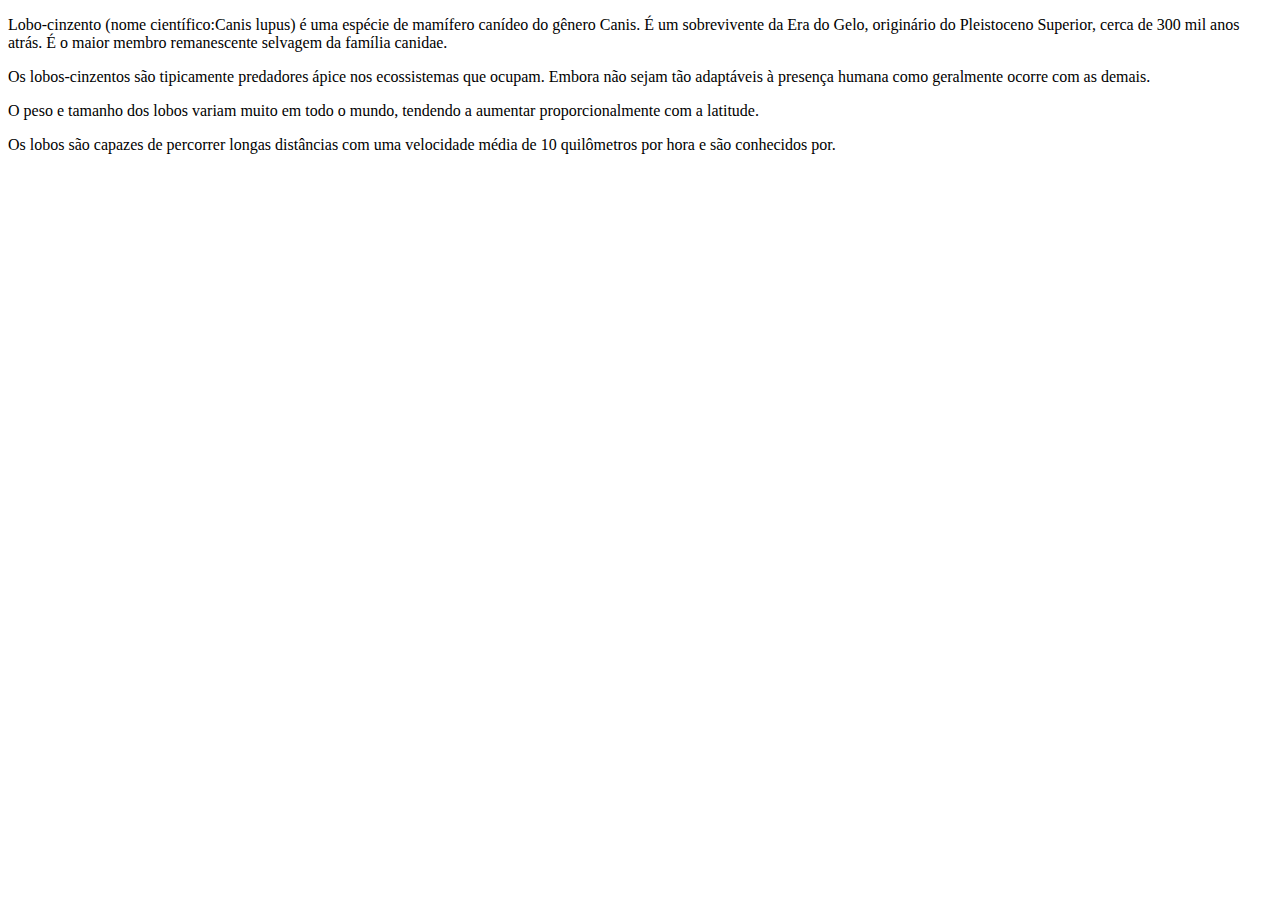
<file: 0301-dom/index.html>
<!DOCTYPE html>
<html lang="pt-br">
<head>
    <meta charset="UTF-8">
    <meta name="viewport" content="width=device-width, initial-scale=1.0">
    <title>Functions</title>
</head>
<body>
    <section>
        <p>Lobo-cinzento (nome científico:Canis lupus) é uma espécie de mamífero canídeo do gênero Canis. É um sobrevivente da Era do Gelo, originário do Pleistoceno Superior, cerca de 300 mil anos atrás. É o maior membro remanescente selvagem da família canidae.</p>
        <p class="ativo">Os lobos-cinzentos são tipicamente predadores ápice nos ecossistemas que ocupam. Embora não sejam tão adaptáveis à presença humana como geralmente ocorre com as demais.</p>
        <p class="ativo">O peso e tamanho dos lobos variam muito em todo o mundo, tendendo a aumentar proporcionalmente com a latitude.</p>
        <p>Os lobos são capazes de percorrer longas distâncias com uma velocidade média de 10 quilômetros por hora e são conhecidos por.</p>
    </section>

    <script src="script.js"></script>
</body>
</html>
</file>
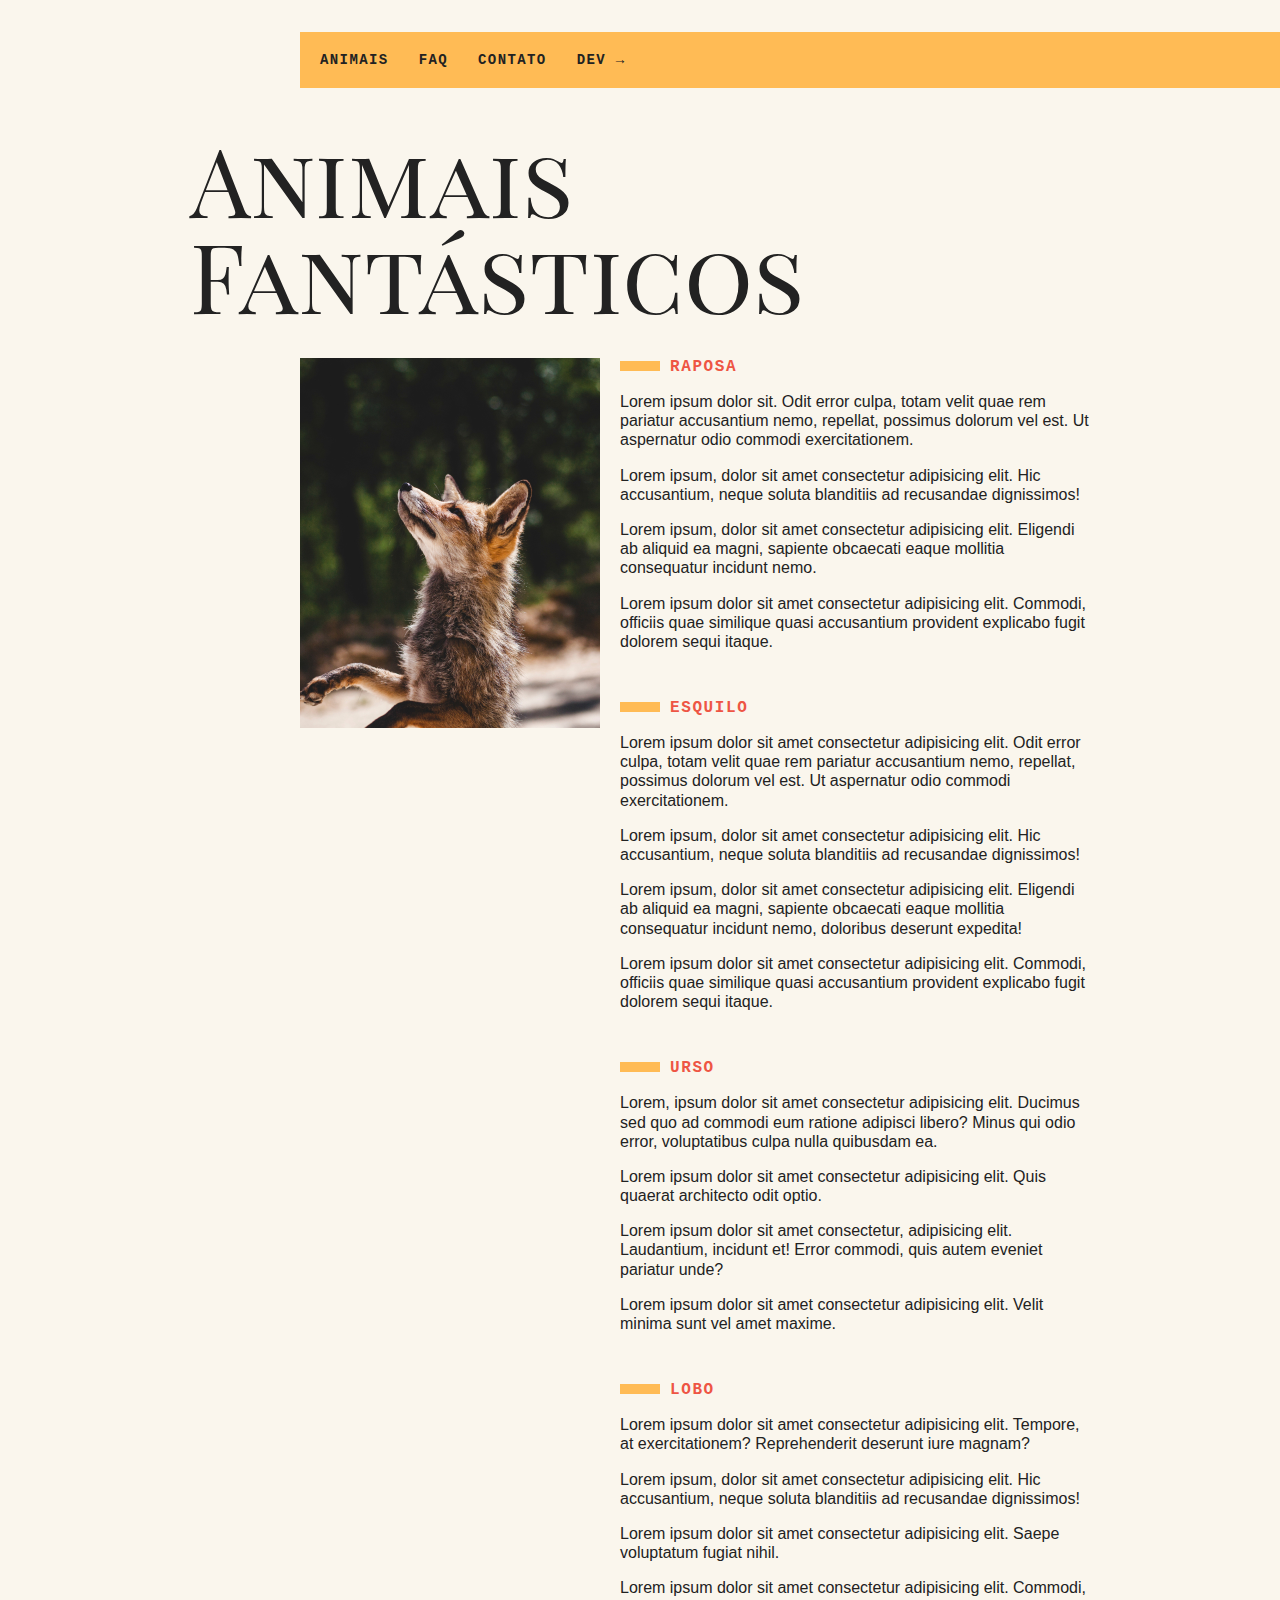
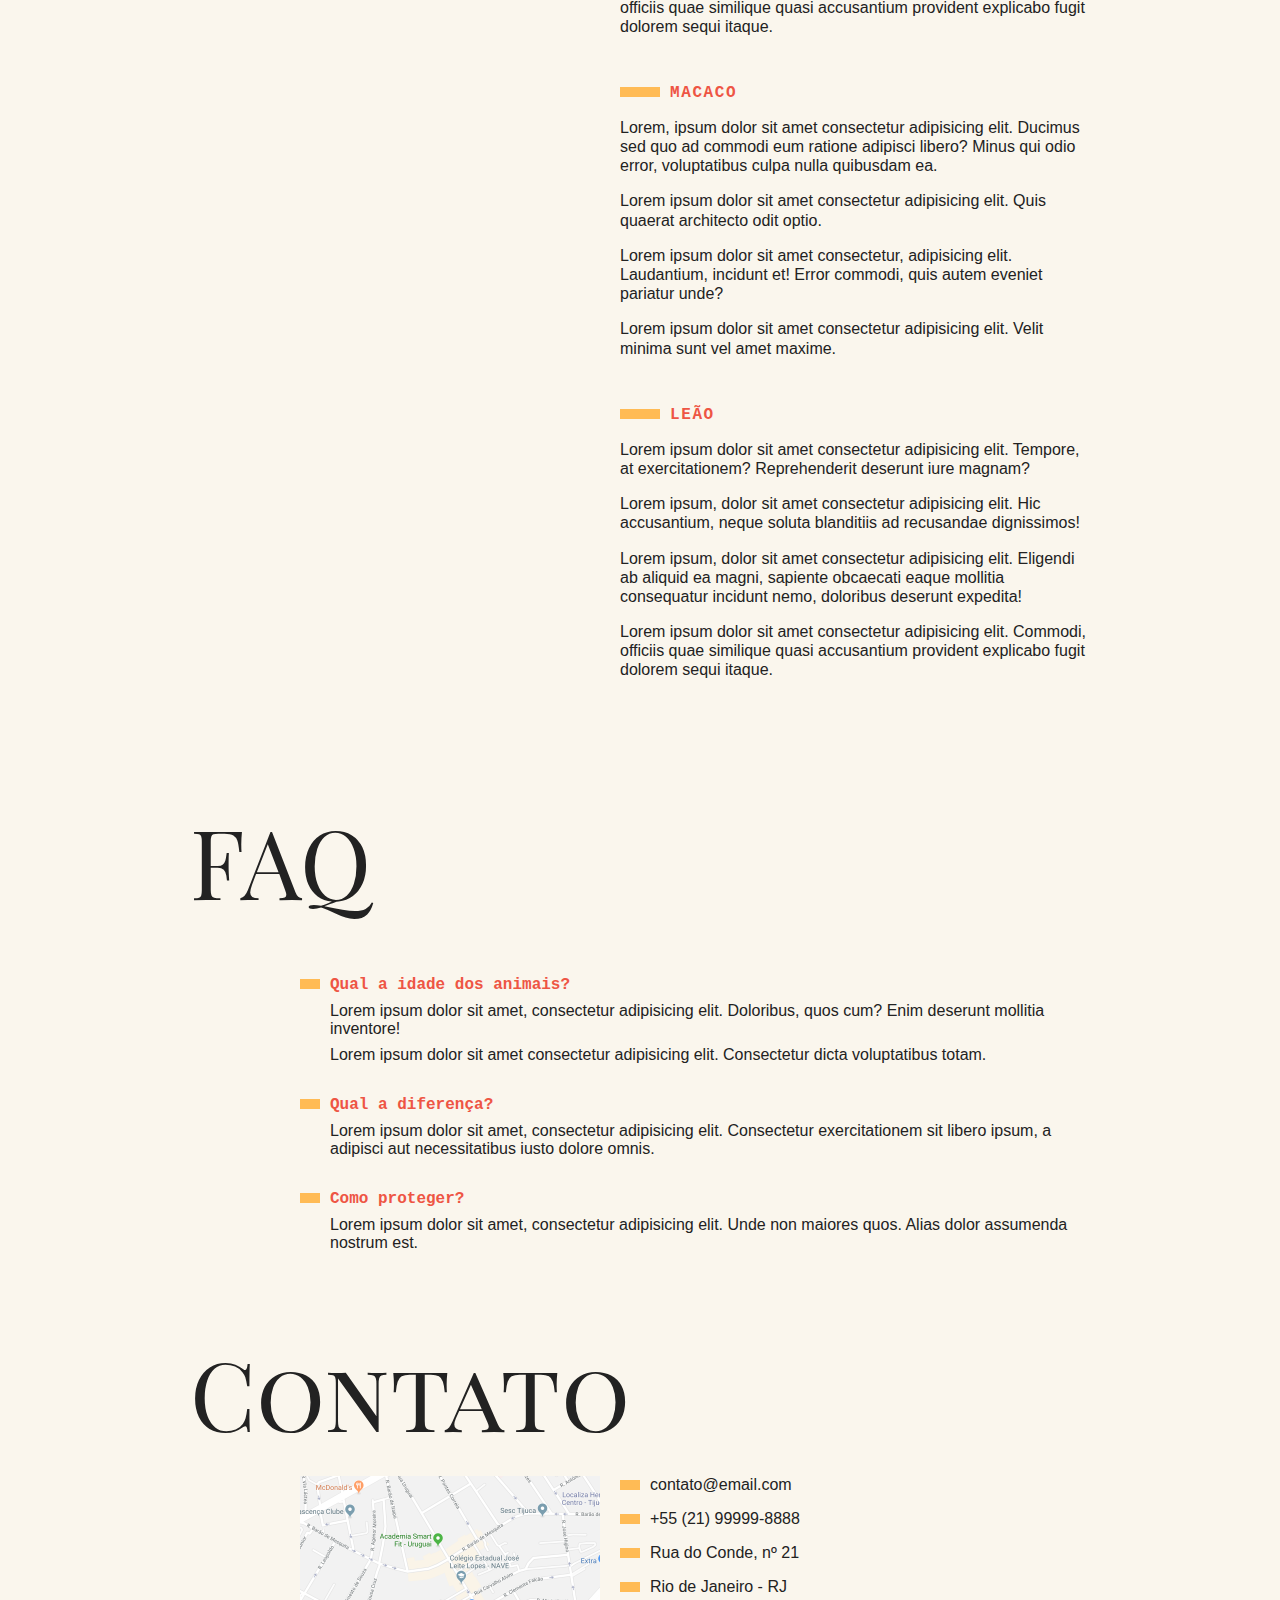
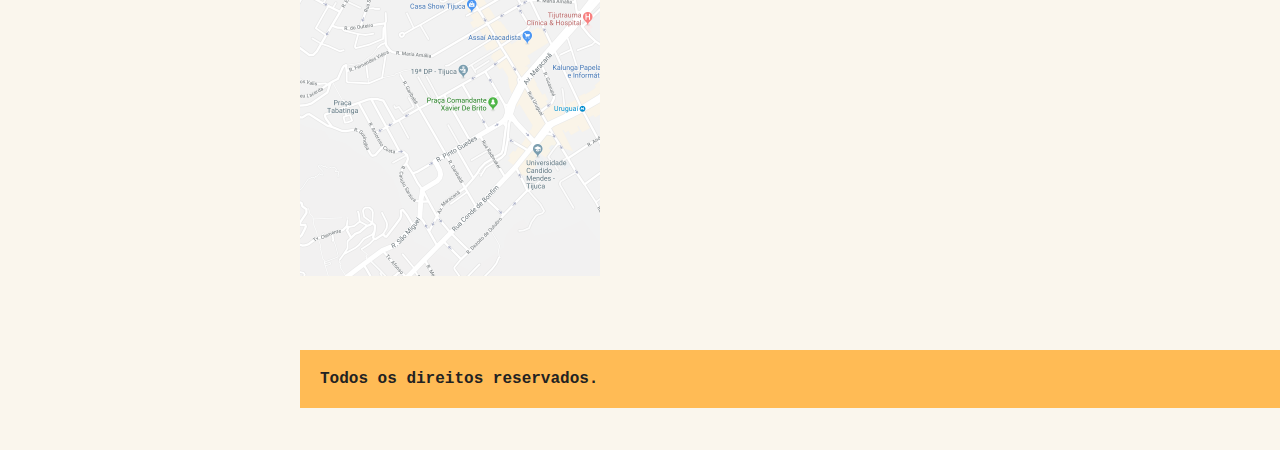
<file: 0303-selecionando-elementos/index.html>
<!DOCTYPE html>
<html>
<head>
  <meta charset="utf-8" />
  <meta http-equiv="X-UA-Compatible" content="IE=edge">
  <title>Animais</title>
  <meta name="viewport" content="width=device-width, initial-scale=1">
  <link href="https://fonts.googleapis.com/css?family=Playfair+Display+SC" rel="stylesheet">
  <link rel="stylesheet" type="text/css" href="css/style.css" />
</head>
<body>
  <nav class="menu">
    <ul>
      <li><a href="#animais">Animais</a></li>
      <li><a href="#faq">Faq</a></li>
      <li><a href="#contato">Contato</a></li>
      <li><a href="https://www.origamid.com/">Dev →</a></li>
    </ul>
  </nav>
  <section class="grid-section animais" id="animais">
    <h1 class="titulo">Animais Fantásticos</h1>
    <ul class="animais-lista">
      <li>
        <img src="img/imagem1.jpg">
      </li>
      <li>
        <img src="img/imagem2.jpg">
      </li>
      <li>
        <img src="img/imagem3.jpg">
      </li>
      <li>
        <img src="img/imagem4.jpg">
      </li>
      <li>
        <img src="img/imagem5.jpg">
      </li>
      <li>
        <img src="img/imagem6.jpg">
      </li>
    </ul>
    <div class="animais-descricao">
      <section>
        <h2>Raposa</h2>
        <p>Lorem ipsum dolor sit. Odit error culpa, totam velit quae rem pariatur accusantium nemo, repellat, possimus dolorum vel est. Ut aspernatur odio commodi exercitationem.</p>
        <p>Lorem ipsum, dolor sit amet consectetur adipisicing elit. Hic accusantium, neque soluta blanditiis ad recusandae dignissimos!</p>
        <p>Lorem ipsum, dolor sit amet consectetur adipisicing elit. Eligendi ab aliquid ea magni, sapiente obcaecati eaque mollitia consequatur incidunt nemo.</p>
        <p>Lorem ipsum dolor sit amet consectetur adipisicing elit. Commodi, officiis quae similique quasi accusantium provident explicabo fugit dolorem sequi itaque.</p>
      </section>
      
      <section>
        <h2>Esquilo</h2>
        <p>Lorem ipsum dolor sit amet consectetur adipisicing elit. Odit error culpa, totam velit quae rem pariatur accusantium nemo, repellat, possimus dolorum vel est. Ut aspernatur odio commodi exercitationem.</p>
        <p>Lorem ipsum, dolor sit amet consectetur adipisicing elit. Hic accusantium, neque soluta blanditiis ad recusandae dignissimos!</p>
        <p>Lorem ipsum, dolor sit amet consectetur adipisicing elit. Eligendi ab aliquid ea magni, sapiente obcaecati eaque mollitia consequatur incidunt nemo, doloribus deserunt expedita!</p>
        <p>Lorem ipsum dolor sit amet consectetur adipisicing elit. Commodi, officiis quae similique quasi accusantium provident explicabo fugit dolorem sequi itaque.</p>
      </section>
      <section>
        <h2>Urso</h2>
        <p>Lorem, ipsum dolor sit amet consectetur adipisicing elit. Ducimus sed quo ad commodi eum ratione adipisci libero? Minus qui odio error, voluptatibus culpa nulla quibusdam ea.</p>
        <p>Lorem ipsum dolor sit amet consectetur adipisicing elit. Quis quaerat architecto odit optio.</p>
        <p>Lorem ipsum dolor sit amet consectetur, adipisicing elit. Laudantium, incidunt et! Error commodi, quis autem eveniet pariatur unde?</p>
        <p>Lorem ipsum dolor sit amet consectetur adipisicing elit. Velit minima sunt vel amet maxime.</p>
      </section>
      <section>
        <h2>Lobo</h2>
        <p>Lorem ipsum dolor sit amet consectetur adipisicing elit. Tempore, at exercitationem? Reprehenderit deserunt iure magnam?</p>
        <p>Lorem ipsum, dolor sit amet consectetur adipisicing elit. Hic accusantium, neque soluta blanditiis ad recusandae dignissimos!</p>
        <p>Lorem ipsum dolor sit amet consectetur adipisicing elit. Saepe voluptatum fugiat nihil.</p>
        <p>Lorem ipsum dolor sit amet consectetur adipisicing elit. Commodi, officiis quae similique quasi accusantium provident explicabo fugit dolorem sequi itaque.</p>
      </section>
      <section>
        <h2>Macaco</h2>
        <p>Lorem, ipsum dolor sit amet consectetur adipisicing elit. Ducimus sed quo ad commodi eum ratione adipisci libero? Minus qui odio error, voluptatibus culpa nulla quibusdam ea.</p>
        <p>Lorem ipsum dolor sit amet consectetur adipisicing elit. Quis quaerat architecto odit optio.</p>
        <p>Lorem ipsum dolor sit amet consectetur, adipisicing elit. Laudantium, incidunt et! Error commodi, quis autem eveniet pariatur unde?</p>
        <p>Lorem ipsum dolor sit amet consectetur adipisicing elit. Velit minima sunt vel amet maxime.</p>
      </section>
      <section>
        <h2>Leão</h2>
        <p>Lorem ipsum dolor sit amet consectetur adipisicing elit. Tempore, at exercitationem? Reprehenderit deserunt iure magnam?</p>
        <p>Lorem ipsum, dolor sit amet consectetur adipisicing elit. Hic accusantium, neque soluta blanditiis ad recusandae dignissimos!</p>
        <p>Lorem ipsum, dolor sit amet consectetur adipisicing elit. Eligendi ab aliquid ea magni, sapiente obcaecati eaque mollitia consequatur incidunt nemo, doloribus deserunt expedita!</p>
        <p>Lorem ipsum dolor sit amet consectetur adipisicing elit. Commodi, officiis quae similique quasi accusantium provident explicabo fugit dolorem sequi itaque.</p>
      </section>
    </div>
  </section>

  <section class="grid-section faq" id="faq">
    <h1 class="titulo">FAQ</h1>
    <dl class="faq-lista">
      <dt>Qual a idade dos animais?</dt>
      <dd>Lorem ipsum dolor sit amet, consectetur adipisicing elit. Doloribus, quos cum? Enim deserunt mollitia inventore!</dt>
      <dd>Lorem ipsum dolor sit amet consectetur adipisicing elit. Consectetur dicta voluptatibus totam.</dd>
      <dt>Qual a diferença?</dt>
      <dd>Lorem ipsum dolor sit amet, consectetur adipisicing elit. Consectetur exercitationem sit libero ipsum, a adipisci aut necessitatibus iusto dolore omnis.</dd>
      <dt>Como proteger?</dt>
      <dd>Lorem ipsum dolor sit amet, consectetur adipisicing elit. Unde non maiores quos. Alias dolor assumenda nostrum est.</dd>
    </dl>
  </section>

  <section class="grid-section contato" id="contato">
    <h1 class="titulo">Contato</h1>
    <div class="mapa">
      <img src="img/mapa.png">
    </div>
    <ul class="dados">
      <li>contato@email.com</li>
      <li>+55 (21) 99999-8888</li>
      <li>Rua do Conde, nº 21</li>
      <li>Rio de Janeiro - RJ</li>
    </ul>
  </section>

  <footer class="copy">
    <p>Todos os direitos reservados.</p>
  </footer>

  <script src="script.js"></script>  
</body>
</html>
</file>
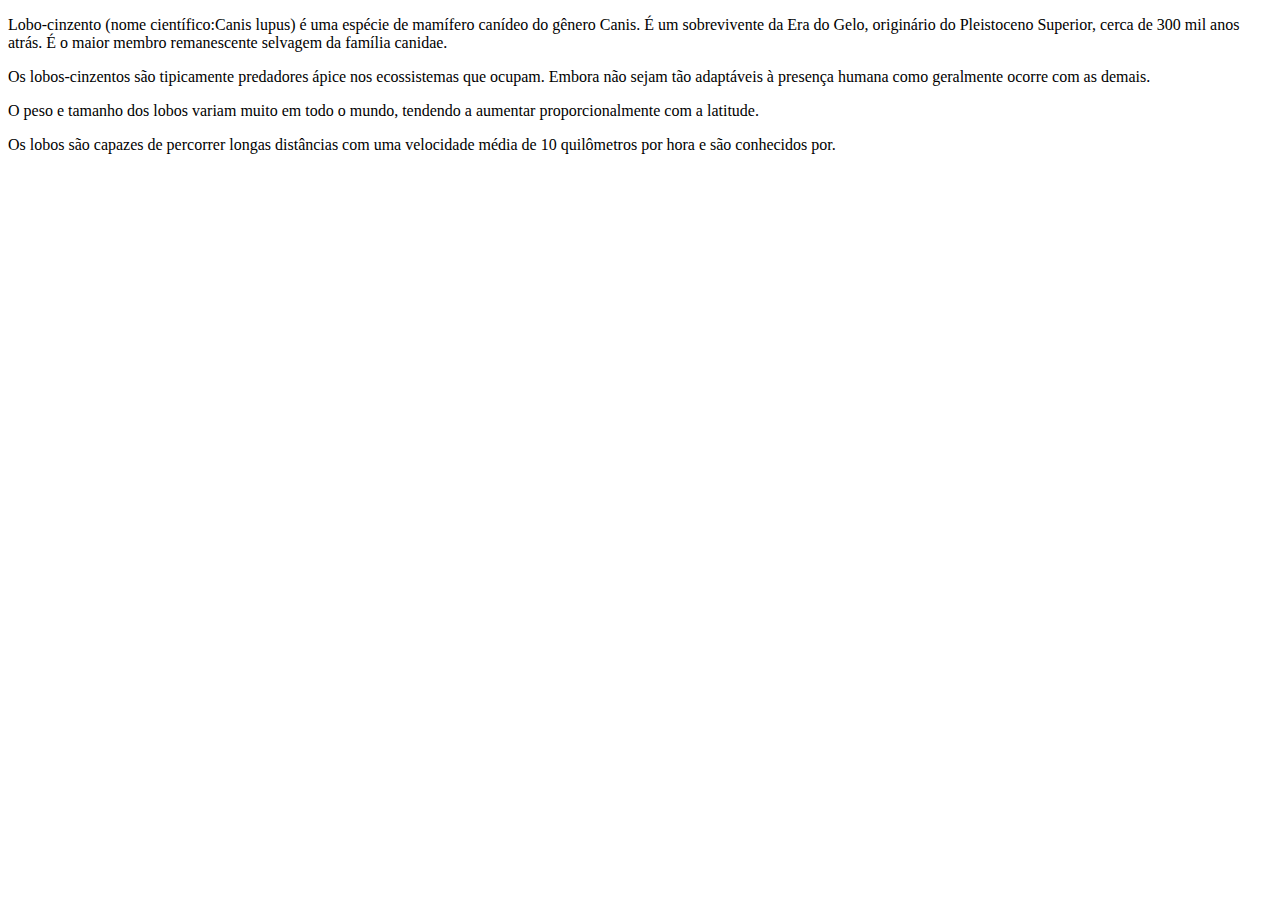
<file: 0408-functions/index.html>
<!DOCTYPE html>
<html lang="pt-br">
<head>
    <meta charset="UTF-8">
    <meta name="viewport" content="width=device-width, initial-scale=1.0">
    <title>Functions</title>
</head>
<body>
    <section>
        <p>Lobo-cinzento (nome científico:Canis lupus) é uma espécie de mamífero canídeo do gênero Canis. É um sobrevivente da Era do Gelo, originário do Pleistoceno Superior, cerca de 300 mil anos atrás. É o maior membro remanescente selvagem da família canidae.</p>
        <p>Os lobos-cinzentos são tipicamente predadores ápice nos ecossistemas que ocupam. Embora não sejam tão adaptáveis à presença humana como geralmente ocorre com as demais.</p>
        <p>O peso e tamanho dos lobos variam muito em todo o mundo, tendendo a aumentar proporcionalmente com a latitude.</p>
        <p>Os lobos são capazes de percorrer longas distâncias com uma velocidade média de 10 quilômetros por hora e são conhecidos por.</p>
    </section>

    <script src="script.js"></script>
</body>
</html>
</file>
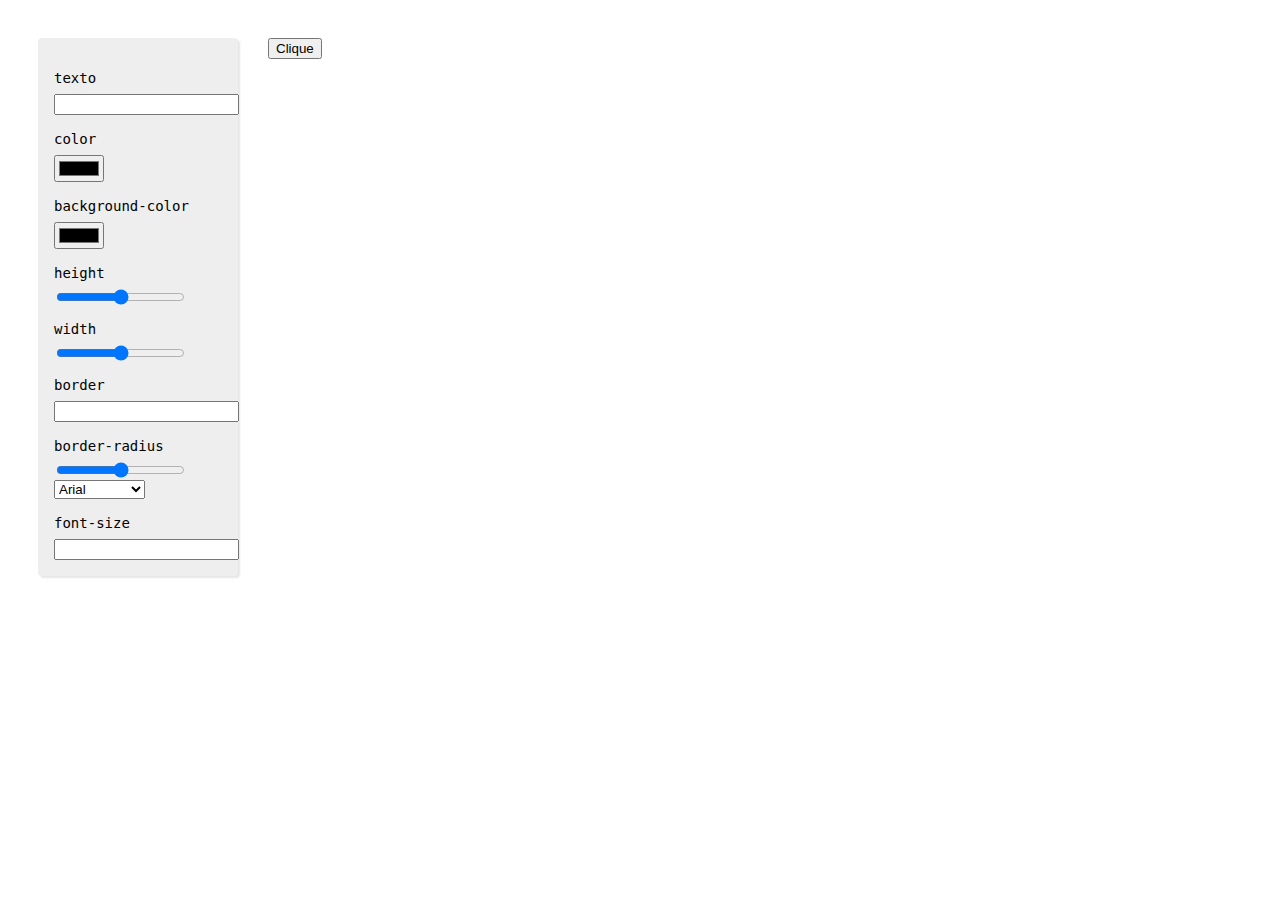
<file: 0513-button creator/index.html>
<!DOCTYPE html>
<html lang="pt-br">
<head>
    <meta charset="UTF-8">
    <meta http-equiv="X-UA-Compatible" content="IE=edge">
    <meta name="viewport" content="width=device-width, initial-scale=1.0">
    <link rel="stylesheet" href="style.css">
    <title>Button Creator</title>
</head>
<body>
    <section class="button-creator">
        <form class="controles">
            <label for="texto">texto</label>
            <input type="text" name="texto" id="texto">
            <label for="color">color</label>
            <input type="color" name="color" id="color">
            <label for="backgroundColor">background-color</label>
            <input type="color" name="backgroundColor" id="backgroundColor">
            <label for="height">height</label>
            <input type="range" name="height" id="height" min="0" max="200">
            <label for="width">width</label>
            <input type="range" name="width" id="width" min="0" max="600">
            <label for="border">border</label>
            <input type="text" name="border" id="border">
            <label for="borderRadius">border-radius</label>
            <input type="range" name="borderRadius" id="borderRadius" min="0" max="20">
            <select name="fontFamily" id="fontFamily">
                <option value="Arial">Arial</option>
                <option value="Georgia">Georgia</option>
                <option value="monospace">Monospace</option>
            </select>
            <label for="fontSize">font-size</label>
            <input type="number" name="fontSize" id="fontSize">
        </form>
        <section class="resultado">
            <button class="btn">Clique</button>
            <pre><code class="css"></code></pre>
        </section>
    </section>

    <script src="script.js"></script>
</body>
</html>
</file>
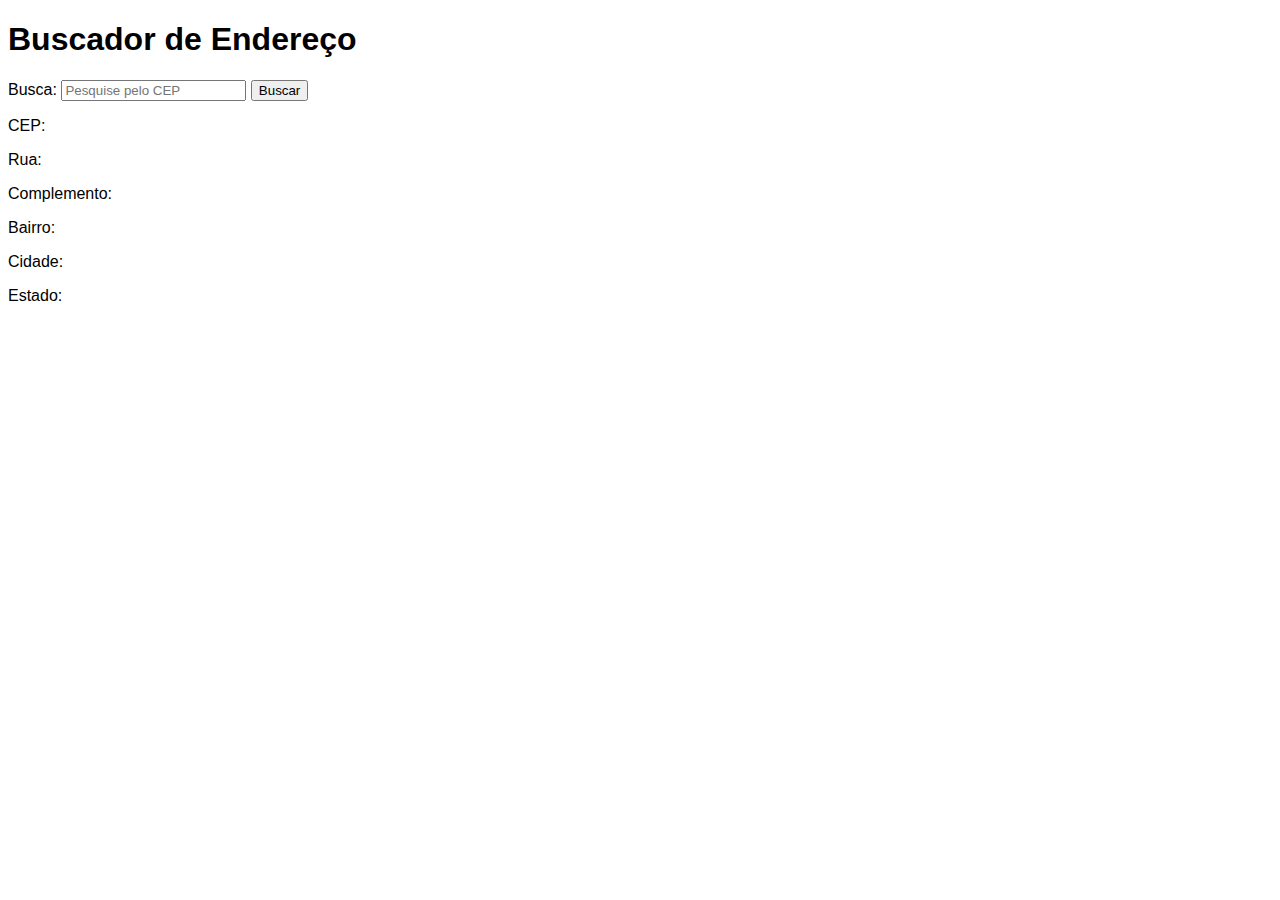
<file: 0602-fetch api/exercicioAPI1-viacep/index.html>
<!DOCTYPE html>
<html lang="pt-br">
<head>
    <meta charset="UTF-8">
    <meta http-equiv="X-UA-Compatible" content="IE=edge">
    <meta name="viewport" content="width=device-width, initial-scale=1.0">
    <link rel="stylesheet" href="style.css">
    <title>Exercício API 1</title>
</head>
<body>
    <h1>Buscador de Endereço</h1>
    <form name="searchCep" id="searchCep">
        <label for="search">Busca:</label>
        <input type="text" name="search" id="search" placeholder="Pesquise pelo CEP">
        <button data-button>Buscar</button>
    </form>
    <section data-address>
        <p>CEP: <span data-address="cep"></span></p>
        <p>Rua: <span data-address="logradouro"></span></p>
        <p>Complemento: <span data-address="complemento"></span></p>
        <p>Bairro: <span data-address="bairro"></span></p>
        <p>Cidade: <span data-address="localidade"></span></p>
        <p>Estado: <span data-address="uf"></span></p>
    </section>
    <script src="script.js"></script>
</body>
</html>
</file>
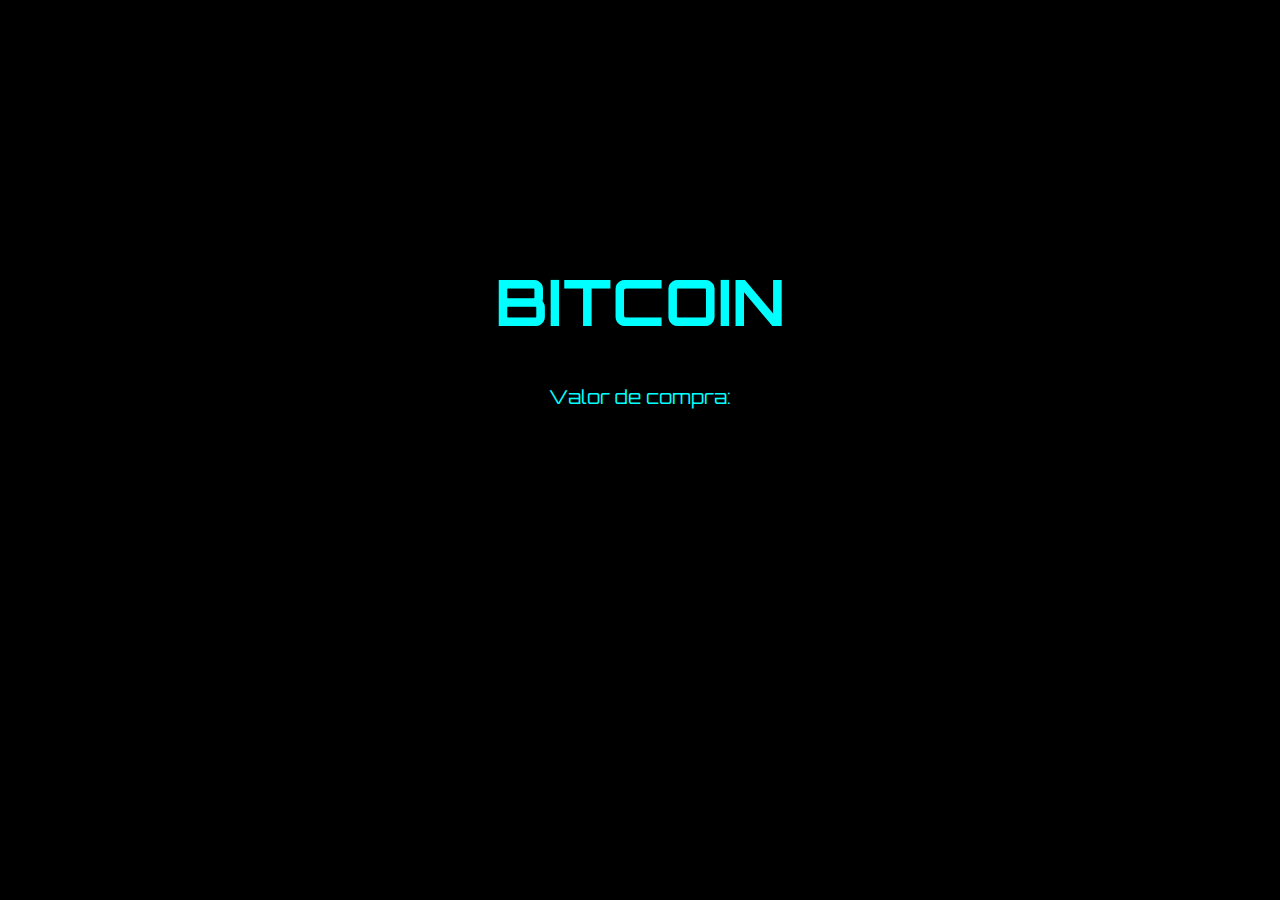
<file: 0602-fetch api/exercicioAPI2-blockchain/index.html>
<!DOCTYPE html>
<html lang="pt-br">
<head>
    <meta charset="UTF-8">
    <meta http-equiv="X-UA-Compatible" content="IE=edge">
    <meta name="viewport" content="width=device-width, initial-scale=1.0">
    <link href="https://fonts.googleapis.com/css2?family=Orbitron:wght@400;500;600;700;800;900&display=swap" rel="stylesheet">
    <link rel="stylesheet" href="style.css">
    <title>Exercício API 2</title>
</head>
<body>
    <section class="container">
        <section class="section-content">
            <h1>Bitcoin</h1>
            <p class="price">Valor de compra: <span></span></p>
        </section>
    </section>
        
    <script src="script.js"></script>
</body>
</html>
</file>
<file: 0303-selecionando-elementos/css/style.css>
body, h1, h2, ul, li, p, dd, dt, dl {
  margin: 0px;
  padding: 0px;
}

img {
  display: block;
  max-width: 100%;
}

ul {
  list-style: none;
}

body {
  background: #faf6ed;
  color: #222;
  -webkit-font-smoothing: antialiased;
  display: grid;
  grid-template-columns: 1fr 120px minmax(300px, 800px) 1fr;
}

.menu {
  grid-column: 3 / 5;
  margin-top: 2rem;
  margin-bottom: 2rem;
  background: #FB5;
}

.menu ul {
  display: flex;
  flex-wrap: wrap;
  padding: 10px;
}

.menu li a {
  display: block;
  padding: 10px;
  margin-right: 10px;
  color: #222;
  text-decoration: none;
  font-family: 'IBM Plex Mono', monospace;
  font-weight: bold;
  text-transform: uppercase;
  font-size: 0.875rem;
  letter-spacing: .1em;
}

.grid-section {
  grid-column: 2 / 4;
  width: 100%;
  box-sizing: border-box;
  padding: 10px;
  display: grid;
  grid-template-columns: 90px 300px 1fr;
  grid-gap: 20px;
  margin-bottom: 4rem;
}

.titulo {
  font-family: 'Playfair Display SC', georgia;
  font-size: 6rem;
  line-height: 1;
  font-weight: 400;
  margin-bottom: 1rem;
  grid-column: 1 / 4;
}

.animais h2 {
  font-family: 'IBM Plex Mono', monospace;
  font-size: 1rem;
  text-transform: uppercase;
  letter-spacing: .1em;
  margin-bottom: 1rem;
  color: #E54;
}

.animais h2::before {
  content: '';
  display: inline-block;
  width: 40px;
  height: 10px;
  margin-right: 10px;
  background: #FB5;
}

.animais p {
  font-family: Helvetica, Arial;
  line-height: 1.2;
  margin-bottom: 1rem;
}

.animais-lista {
  height: 370px;
  overflow-y: scroll;
  grid-column: 2;
}

.animais-lista::-webkit-scrollbar {
  width: 18px;
}

.animais-lista::-webkit-scrollbar-thumb {
  background: #FB5;
  border-left: 4px solid #faf6ed;
  border-right: 4px solid #faf6ed;
}

.animais-lista::-webkit-scrollbar-track {
  background: #faf6ed;
}

.animais-descricao {
  grid-column: 3;
}

.animais-descricao section {
  margin-bottom: 3rem;
}

.faq-lista {
  grid-column: 2 / 4
}

.faq-lista dt {
  font-family: 'IBM Plex Mono', monospace;
  font-weight: bold;
  margin-top: 2rem;
  margin-bottom: .5rem;
  color: #E54;
}

.faq-lista dt::before {
  content: '';
  display: inline-block;
  width: 20px;
  height: 10px;
  margin-right: 10px;
  background: #FB5;
}

.faq-lista dd {
  font-family: Helvetica, Arial;
  margin-bottom: .5rem;
  margin-left: 30px;
}

.mapa {
  grid-column: 2;
}

.dados {
  grid-column: 3;
}

.dados li {
  margin-bottom: 1rem;
  font-family: Helvetica, Arial;
}

.dados li::before {
  content: '';
  display: inline-block;
  width: 20px;
  height: 10px;
  margin-right: 10px;
  background: #FB5;
}

.copy {
  grid-column: 3/5;
  margin-bottom: 2rem;
  background: #FB5;
}

.copy p {
  padding: 20px;
  font-family: 'IBM Plex Mono', monospace;
  font-weight: bold;
}

@media (max-width: 700px) {
  body {
    grid-template-columns: 1fr;
  }
  .menu, .grid-section, .copy {
    grid-column: 1;
  }
  .grid-section {
    grid-template-columns: 100px 1fr;
    grid-gap: 10px;
  }
  .animais-lista {
    grid-column: 1;
  }
  .faq-lista, .dados, .mapa {
    grid-column: 1 / 3;
  }
  .grid-section h1 {
    font-size: 3rem;
  }
  .menu {
    margin-top: 0px;
  }
  .copy {
    margin-bottom: 0px;
  }
}
</file>
<file: 0513-button creator/style.css>
label {
    display: block;
    margin-bottom: .5rem;
    margin-top: 1rem;
}

input {
    display: block;
}

.button-creator {
    display: grid;
    grid-gap: 30px;
    padding: 30px;
    grid-template-columns: 200px 1fr;
}

.controles {
    font-family: 'IBM Plex Mono', monospace;
    font-size: .875rem;
    background: #eee;
    padding: 1rem;
    border-radius: 4px;
    box-shadow: 2px 2px 2px 0 rgba(0, 0, 0, .1)
}

.css {
    font-family: 'IBM Plex Mono', monospace;
    color: #333;
    margin-top: 40px;
    display: flex;
    flex-direction: column;
}

.css span {
    display: block;
    margin-bottom: .5rem;
}
</file>
<file: 0602-fetch api/exercicioAPI1-viacep/style.css>
* {
    font-family: sans-serif;
}
</file>
<file: 0602-fetch api/exercicioAPI2-blockchain/style.css>
* {
    font-family: 'Orbitron', sans-serif;
    text-align: center;
    color: #00ffff;
}

body {
    background: #000000;
}

h1 {
    font-size: 4rem;
    text-transform: uppercase;
}

p {
    font-size: 1.2rem;
    font-weight: 100;
}

.container {
    height: 70vh;
    display: flex;
    justify-content: center;
    align-items: center;
}

.section-content {
    display: block;
}
</file>
